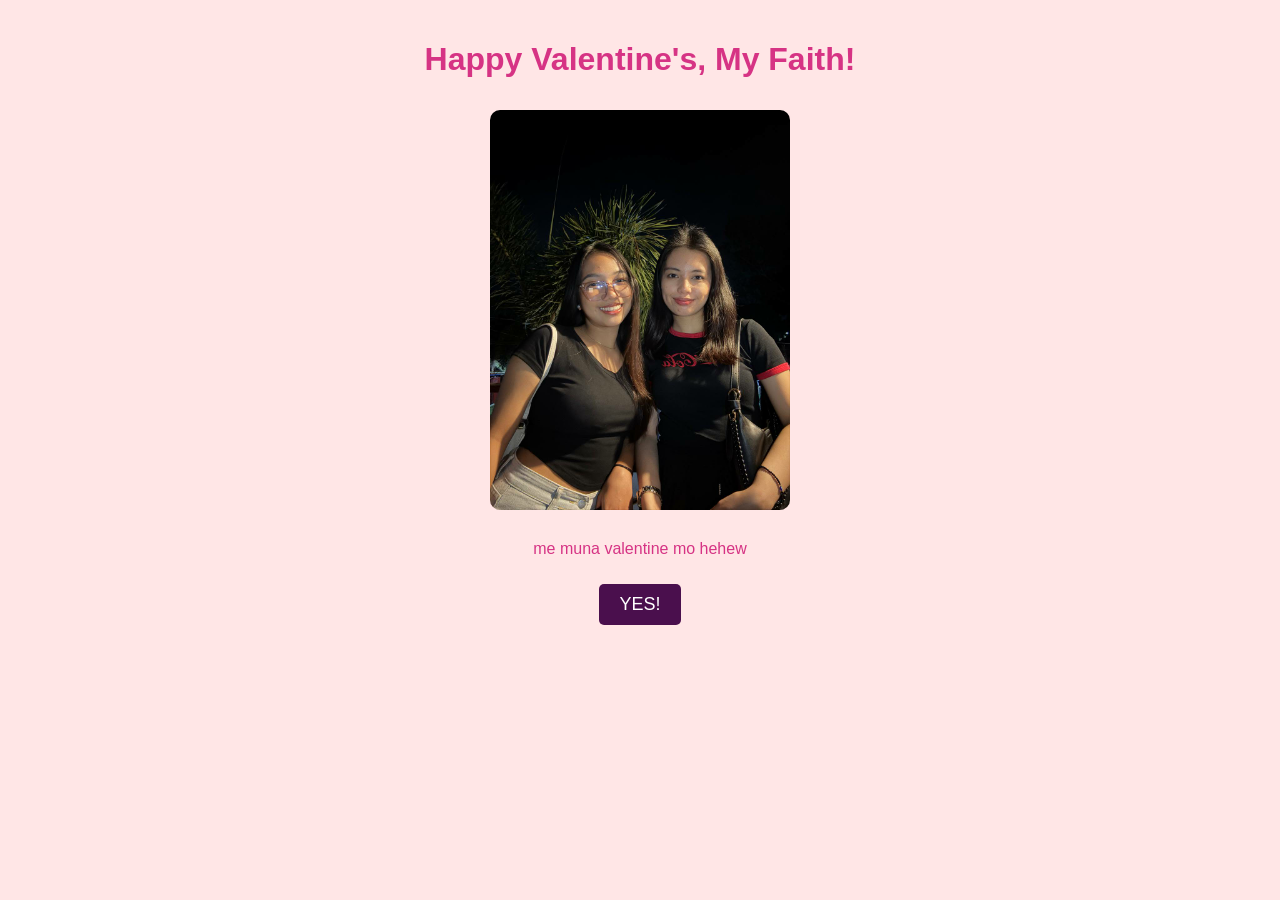
<file: for her/index.html>
<!DOCTYPE html>
<html lang="en">
<head>
    <meta charset="UTF-8">
    <meta name="viewport" content="width=device-width, initial-scale=1.0">
    <title>My Valentine Faith</title>
    <style>
        body {
            font-family: Arial, sans-serif;
            text-align: center;
            background-color: #ffe6e6;
            color: #d63384;
            margin: 0;
            padding: 20px;
        }
        #front-page {
            display: block;
        }
        #gallery {
            display: none;
        }
        #message-page {
            display: none;
        }
        img {
            max-width: 300px;
            height: auto;
            border-radius: 10px;
            margin: 10px;
        }
        button {
            background-color: #4a0f4d;
            color: white;
            border: none;
            padding: 10px 20px;
            font-size: 18px;
            border-radius: 5px;
            cursor: pointer;
            margin: 10px;
        }
        button:hover {
            background-color: #b14e83;
        }
        .gallery img {
            cursor: pointer;
        }
        #current-message {
            font-size: 20px;
            background-color: #fff;
            padding: 20px;
            border-radius: 10px;
            box-shadow: 0 0 10px rgba(0,0,0,0.1);
            margin: 20px auto;
            max-width: 400px;
        }
    </style>
</head>
<body>
    <div id="front-page">
        <h1>Happy Valentine's, My Faith!</h1>
        <img src="alaya.jpg" alt="Her Picture">
        <p>me muna valentine mo hehew </p>
        <button onclick="showGallery()">YES!</button>
    </div>

    <div id="gallery">
        <h2>Here are some memories of us:</h2>
        <h4>pindot mo yung picture baby ko HAHAHA</h4>
        <img class="gallery" src="jensen.jpg" alt="Photo 1" onclick="showMessage(1)">
        <img class="gallery" src="jc.jpg" alt="Photo 2" onclick="showMessage(2)">
        <img class="gallery" src="lilim.jpg" alt="Photo 3" onclick="showMessage(3)">
        <img class="gallery" src="sb.jpg" alt="Photo 4" onclick="showMessage(4)">
        <img class="gallery" src="photob.jpg" alt="Photo 4" onclick="showMessage(5)">
        <img class="gallery" src="street.jpg" alt="Photo 4" onclick="showMessage(6)">
        <img class="gallery" src="vicencio.jpg" alt="Photo 4" onclick="showMessage(7)">
        <img class="gallery" src="timelapse.jpg" alt="Photo 4" onclick="showMessage(8)">
    </div>

    <div id="message-page">
        <h2>What I Want to Tell You</h2>
        <div id="current-message"></div>
        <button onclick="backToGallery()">Balik kana baby!</button>
    </div>

    <script>
        const messages = [
            "This is the pic when we had coffee with our sister haha We didn't really enjoy the teasing bcoz it seemed like we were playing it safe HAHA but it's still memorable parin naman. (diman lang nag tagal e HAHAHAH)",
            "This was when we had coffee at JC after eating samgy, then we ended up walking so far because no one could pick us up HAHA, but it’s okay, no choice HAHAHA At least we have the place to ourselves naman.",
            "This was one of our most memorable moments. When we went to Lilim because we planned it so much, we still ended up getting lost hahaha. After hours of searching, we finally found it—but there wasn’t even a good spot available😆",
            "We look so cute here naman oh. We didn’t want to go to SB at first, but in the end we still had coffee there hahaha. Thanks again for the treat.mwuah! I think I’m still tasting the SB hahahha.",
            "Since we super pagod na from that stressful search sa Lilim, we ended up having fun pa sa photobooth hahaha. Super jowa feels talaga hahaha. pero super fun naman dyan love ko sm yung moments natin dyan HAHAAHAH sigaw yarn",
            "I remember that time I opened up to you about my ex. You really eased my mind—not just the food and coffee that helped me de-stress, but also our catch-up. Thank you always for listening to my rants, love u sm❤️",
            "This was the time Lord answered your long-time prayer. That’s when you got work! Yieee, super happy dito hahaha.",
            "Hello, Faith! I know you don’t have a Valentine haha, so let’s just celebrate ourselves instead HAHA kidding aside. I really want to thank you not just for being my sister in Christ, but also my best friend! Thank you for always being there for me, for listening to my problems, and even though we both have our own struggles, you still make time to help me. I’m truly grateful to the Lord for bringing you into my life not just to meet you, but I know He gave you to me, and I feel so blessed because of that. I always pray for you sister that we both achieve our personal dreams and our dreams together. I’m also thankful that you’ve been one of the Lord’s instruments in strengthening my faith. I pray that our faith continues to grow, and that our relationship with the Lord becomes even stronger. Always remember that I’m here by your side. Take care, stay positive, and I love you, my coffee buddy!❤️"
        ];

        function showGallery() {
            document.getElementById('front-page').style.display = 'none';
            document.getElementById('gallery').style.display = 'block';
            document.getElementById('message-page').style.display = 'none';
        }

        function showMessage(num) {
            document.getElementById('gallery').style.display = 'none';
            document.getElementById('message-page').style.display = 'block';
            document.getElementById('current-message').innerHTML = messages[num - 1];
        }

        function backToGallery() {
            document.getElementById('message-page').style.display = 'none';
            document.getElementById('gallery').style.display = 'block';
        }
    </script>
</body>
</html>
</file>
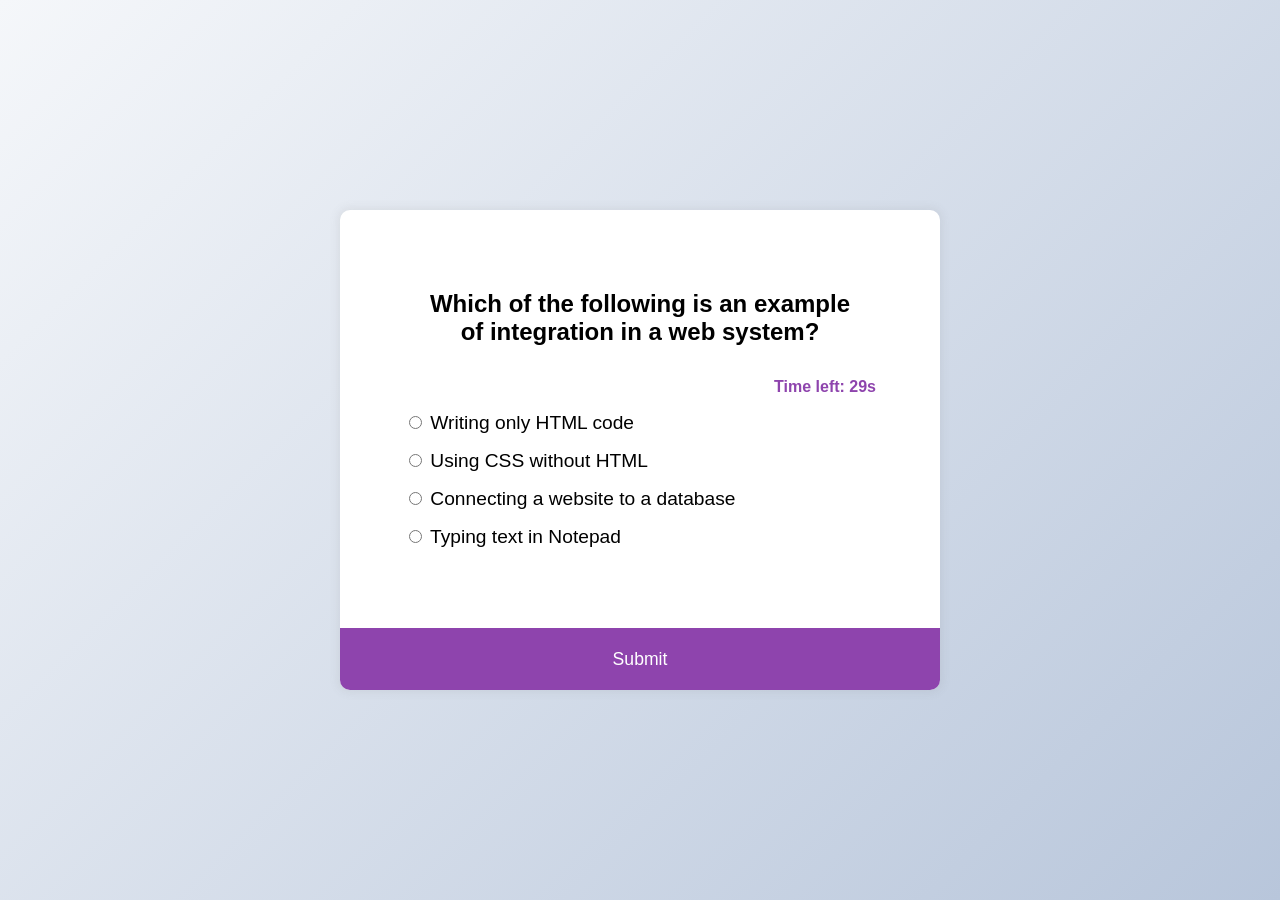
<file: quiz app/index.html>
<!DOCTYPE html>
<html lang="en">
  <head>
    <meta charset="UTF-8" />
    <meta name="viewport" content="width=device-width, initial-scale=1.0" />
    <link rel="stylesheet" href="design.css" />
    <title>Quiz App</title>
  </head>
  <body>
    <div class="quiz-container" id="quiz">
      <div class="quiz-header">
        <h2 id="question">Question text</h2>
        <p id="timer">Time left: 30s</p> 
        <ul>
          <li>
            <input type="radio" name="answer" id="a" class="answer">
            <label for="a" id="a_text">Question</label>
          </li>

          <li>
            <input type="radio" name="answer" id="b" class="answer">
            <label for="b" id="b_text">Question</label>
          </li>

          <li>
            <input type="radio" name="answer" id="c" class="answer">
            <label for="c" id="c_text">Question</label>
          </li>

          <li>
            <input type="radio" name="answer" id="d" class="answer">
            <label for="d" id="d_text">Question</label>
          </li>
        </ul>
      </div>
      <button id="submit">Submit</button>
    </div>
    <script src="app.js"></script>
  </body>
</html>
</file>
<file: quiz app/design.css>
* {
  box-sizing: border-box;
}

body {
  background-color: #b8c6db;
  background-image: linear-gradient(315deg, #b8c6db 0%, #f5f7fa 100%);
  font-family: 'Poppins', sans-serif;
  display: flex;
  align-items: center;
  justify-content: center;
  height: 100vh;
  overflow: hidden;
  margin: 0;
}

.quiz-container {
  background-color: #fff;  
  border-radius: 10px;
  box-shadow: 0 0 10px 2px rgba(100, 100, 100, 0.1);
  width: 600px;
  overflow: hidden;
}

.quiz-header {
  padding: 4rem;  
}

h2 {
  padding: 1rem;
  text-align: center;
  margin: 0;
}

ul {
  list-style-type: none;
  padding: 0;
}

ul li {
  font-size: 1.2rem;
  margin: 1rem 0;
}

ul li label {
  cursor: pointer;
}

button {
  background-color: #8e44ad;
  color: #fff;
  border: none;
  display: block;
  width: 100%;
  cursor: pointer;
  font-size: 1.1rem;
  font-family: inherit;
  padding: 1.3rem;
}

button:hover {
  background-color: #732d91;
}

button:focus {
  outline: none;
  background-color: #5e3370;
}

#timer {
  text-align: right;
  font-weight: bold;
  color: #8e44ad;
  margin-bottom: 10px;
}
</file>
